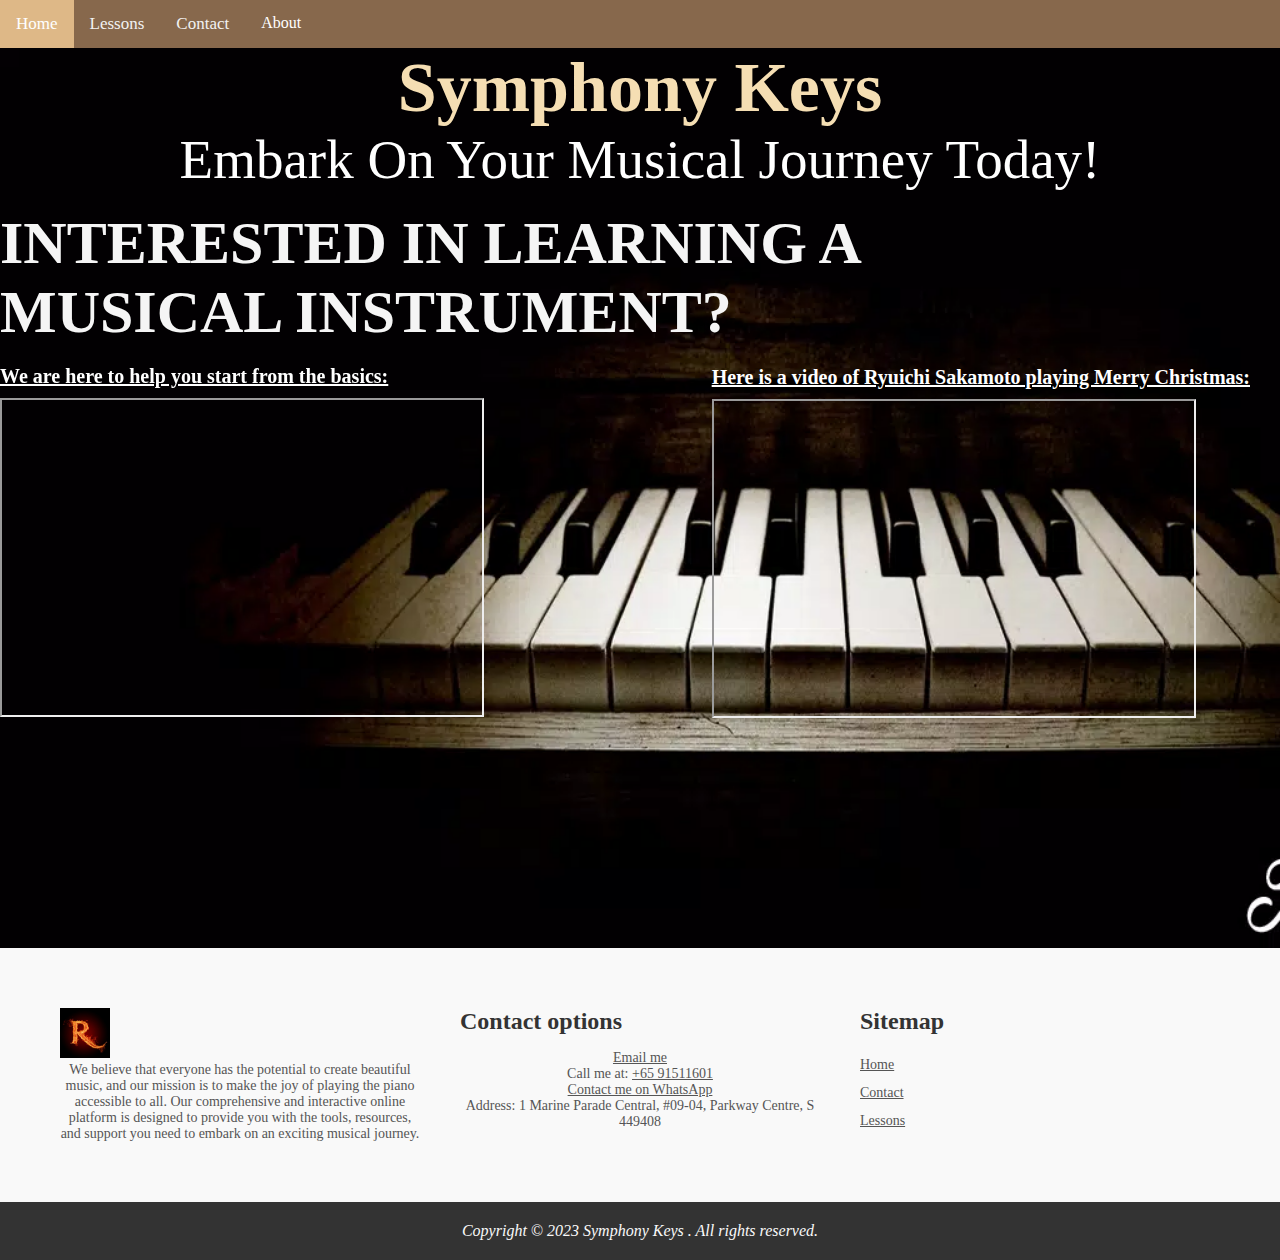
<file: index.html>
<!DOCTYPE html>
<html lang="en">
<head>
    <meta charset="UTF-8">
    <meta http-equiv="X-UA-Compatible" content="IE=edge">
    <meta name="viewport" content="width=device-width, initial-scale=1.0">
    <title>Symphony Keys</title>
    <link rel="stylesheet" href="./CSS/style.css">
    <link rel="icon" href="./Images/98176d8f-0cba-4f68-b981-fcd33d23a39f.jpg">
</head>
<body>
<!--Navigation Bar-->
    <div class="topnav">
        <a class="active" href="index.html">Home</a>
        <a href="Lessons.html">Lessons</a>
        <a href="Contact.html">Contact</a>
        <!--Dropdown Navigation-->
        <div class="dropdown">
          <button class="dropbtn">About<i class="fa fa-caret-down"></i></button>
          <div class="dropdown-content">
            <a href="Prices.html">Prices</a>
            <a href="Virtual.html">Virtual Piano</a>
            <a href="Registration.html">Registration</a>
          </div>
        </div>
        
    </div>
<!--Content under Navigation Bar-->
    <div class="bgimg">
        <h1>Symphony Keys</h1>
        <p>Embark On Your Musical Journey Today!</p>
        <br>
        <h3> INTERESTED IN LEARNING A<br>MUSICAL INSTRUMENT?</h3>
        <br>
<!--Videos From Youtube-->
        <h6>We are here to help you start from the basics:</h6>
        <iframe width="480" height="315"src="https://www.youtube.com/embed/rgaTLrZGlk0"></iframe> 
        <div class="youtube" style="float: right; margin-top: -32px; padding-right: 30px;">
        <h5>Here is a video of Ryuichi Sakamoto playing Merry Christmas:</h5>
        <iframe width="480" height="315"src="https://www.youtube.com/embed/LGs_vGt0MY8"></iframe>
        <br>
       
        </div>
       
    </div>
  <!--Footer-->
    <footer>
        <div class="footer-container">
          <div class="footer-col">
            <img src="./Images/98176d8f-0cba-4f68-b981-fcd33d23a39f.jpg" alt="logo">
            <p>We believe that everyone has the potential to create beautiful music, and our mission is to make the joy of playing the piano accessible to all. Our comprehensive and interactive online platform is designed to provide you with the tools, resources, and support you need to embark on an exciting musical journey.</p>
          </div>
          <!--Contact options + Address , click to redirect -->
          <div class="footer-col">
            <h4>Contact options</h4>
            <p><a href="mailto:glenystay781@gmail.com?subject=Enquiry&body=Hello, I have a question">Email me</a></p>
            <p>Call me at: <a href="tel:+1234567890">+65 91511601</a></p>
            <p><a href="https://wa.me/1234567890?text=Hello,%20I%20have%20a%20question">Contact me on WhatsApp</a></p>
            <p>Address:	1 Marine Parade Central, #09-04, Parkway Centre, S 449408</p>
          </div>
          <!--Sitemap , redirect to other pages -->
          <div class="footer-col">
            <h4>Sitemap</h4>
            <nav>
              <ul>
                <li><a href="index.html">Home</a></li>
                <li><a href="contact.html">Contact</a></li>
                <li><a href="Lessons.html">Lessons</a></li>
              </ul>
            </nav>        
          </div>
        </div>
      </footer>
      <!--Copy Right sentence-->
      <div class="bottombar">Copyright © 2023 Symphony Keys . All rights reserved.</div>   
</body>
</html>
</file>
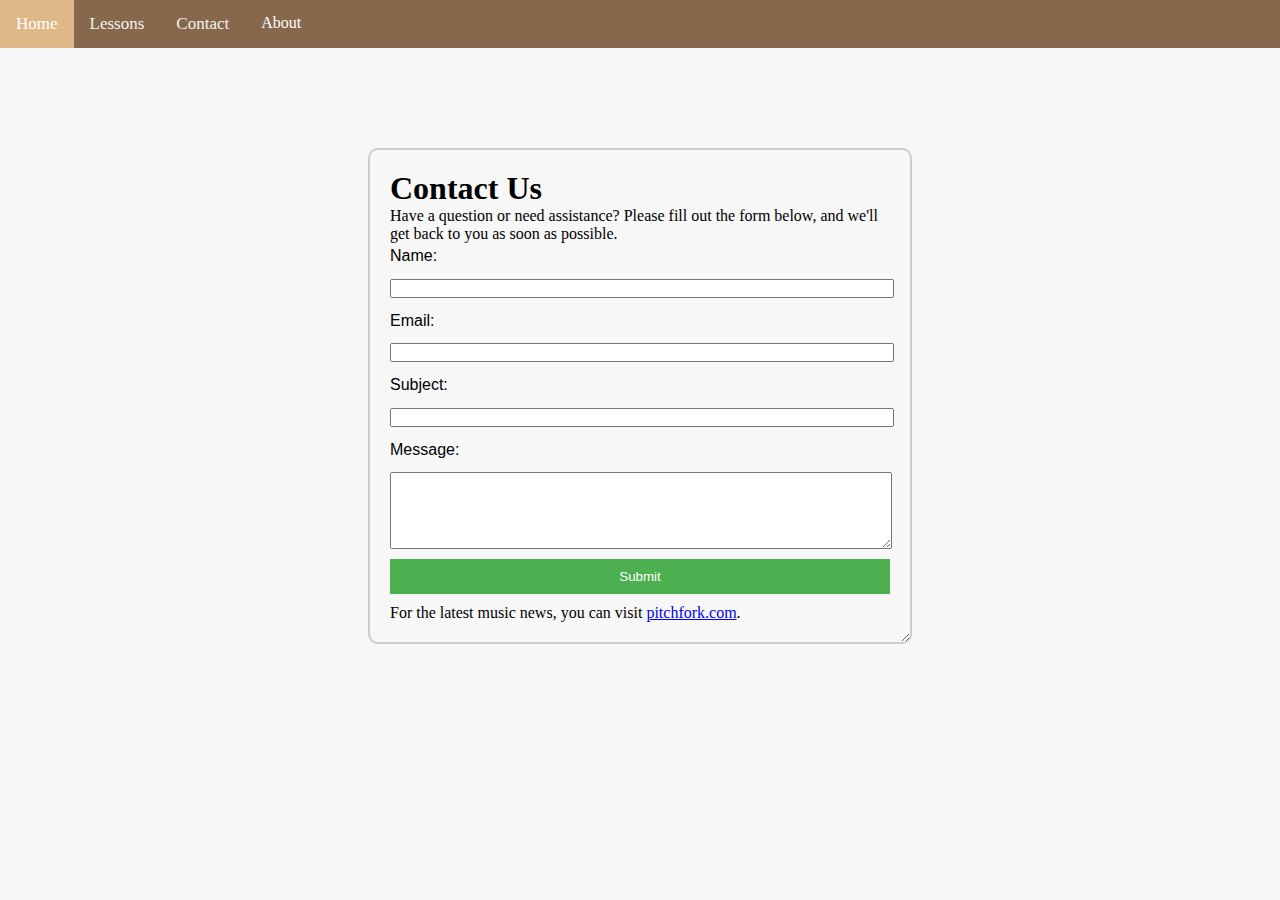
<file: Contact.html>
<!DOCTYPE html>
<html lang="en">
<head>
    <meta charset="UTF-8">
    <meta name="viewport" content="width=device-width, initial-scale=1.0">
    <title>Symphony Keys</title>
    <link rel="stylesheet" href="./CSS/Contact.css">
    <link rel="icon" href="./Images/98176d8f-0cba-4f68-b981-fcd33d23a39f.jpg">
</head>
<body>
<!--Navigation Bar-->
    <div class="topnav">
        <a class="active" href="index.html">Home</a>
        <a href="Lessons.html">Lessons</a>
        <a href="Contact.html">Contact</a>
        <div class="dropdown">
          <button class="dropbtn">About<i class="fa fa-caret-down"></i></button>
           <!--Dropdown Navigation-->
          <div class="dropdown-content">
            <a href="Prices.html">Prices</a>
            <a href="Virtual.html">Virtual Piano</a>
            <a href="Registration.html">Registration</a>
          </div>
        </div>
        
    </div>
<!--Content under Navigation Bar-->

<!--Form-->
    <main>
        <section class="contact-form">
            <h1>Contact Us</h1>
            <p>Have a question or need assistance? Please fill out the form below, and we'll get back to you as soon as possible.</p>

            <form id="contactForm" onsubmit="submitForm(event)">
                <label for="name">Name:</label>
                <input type="text" id="name" name="name" required>

                <label for="email">Email:</label>
                <input type="email" id="email" name="email" required>

                <label for="subject">Subject:</label>
                <input type="text" id="subject" name="subject" required>

                <label for="message">Message:</label>
                <textarea id="message" name="message" rows="5" required></textarea>

                <button type="submit">Submit</button>
            </form>
            <!--Hyperlink-->
            <p>For the latest music news, you can visit <a href="https://pitchfork.com/" target="_blank">pitchfork.com</a>.</p>
        </section>
    </main>

   

    <script src="./Javascript/Contact.js"></script>
</body>
</html>
</file>
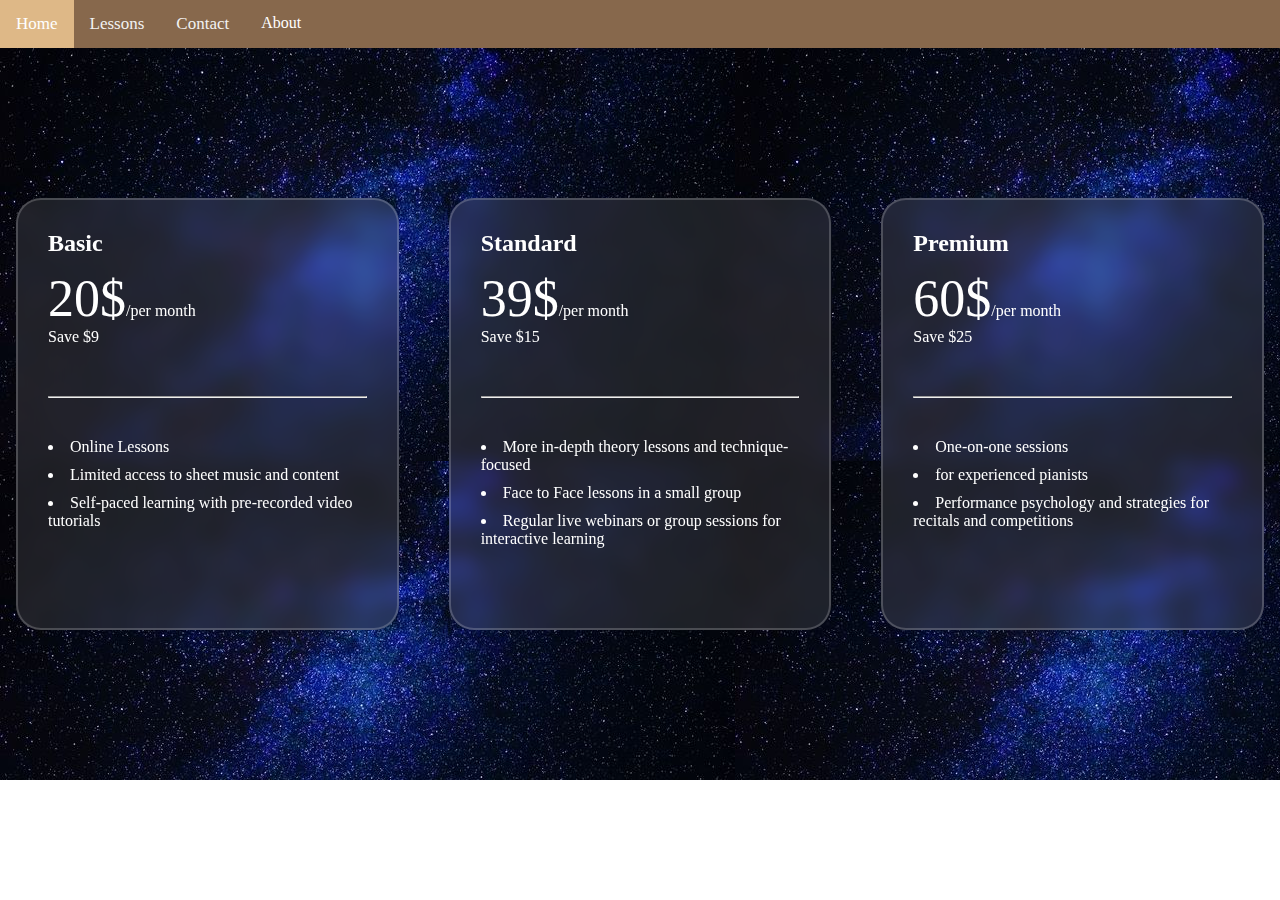
<file: Prices.html>
<!DOCTYPE html>
<html lang="en">
<head>
    <meta charset="UTF-8">
    <meta name="viewport" content="width=device-width, initial-scale=1.0">
    <link rel="stylesheet" href="./CSS/Pstyle.css">
    <link rel="icon" href="./Images/98176d8f-0cba-4f68-b981-fcd33d23a39f.jpg">
    <title>Symphony Keys</title>
</head>
<body>
<!--Navigation Bar-->
    <div class="topnav">
        <a class="active" href="index.html">Home</a>
        <a href="Lessons.html">Lessons</a>
        <a href="Contact.html">Contact</a>
        <!--Dropdown Navigation-->
        <div class="dropdown">
          <button class="dropbtn">About<i class="fa fa-caret-down"></i></button>
          <div class="dropdown-content">
            <a href="./Prices.html">Prices</a>
            <a href="Virtual.html">Virtual Piano</a>
            <a href="Registration.html">Registration</a>
          </div>
        </div>
        
    </div>
<!--Content under Navigation Bar-->
    <div class="bgimg">
        <div class="container">
            <div class="grid">
                <div class="card">
                    <h2 class="card_title">Basic</h2>
                    <p class="pricing">20$<span class="small">/per month</span></p>
                    <p>Save $9</p>
                    <hr>
                    <ul class="features">
                        <li>Online Lessons</li>
                        <li>Limited access to sheet music and content</li>
                        <li>Self-paced learning with pre-recorded video tutorials</li>
                    </ul>
                   
                </div>

                <div class="card">
                    <h2 class="card_title">Standard</h2>
                    <p class="pricing">39$<span class="small">/per month</span></p>
                    <p>Save $15</p>
                    <hr>
                    <ul class="features">
                        <li>More in-depth theory lessons and technique-focused</li>
                        <li>Face to Face lessons in a small group</li>
                        <li>Regular live webinars or group sessions for interactive learning</li>
                    </ul>
                     
                </div>

                <div class="card">
                    <h2 class="card_title">Premium</h2>
                    <p class="pricing">60$<span class="small">/per month</span></p>
                    <p>Save $25</p>
                    <hr>
                    <ul class="features">
                        <li>One-on-one sessions</li>
                        <li>for experienced pianists</li>
                        <li>Performance psychology and strategies for recitals and competitions</li>
                    </ul>
                    
                </div>
            </div>
</body>
</html>
</file>
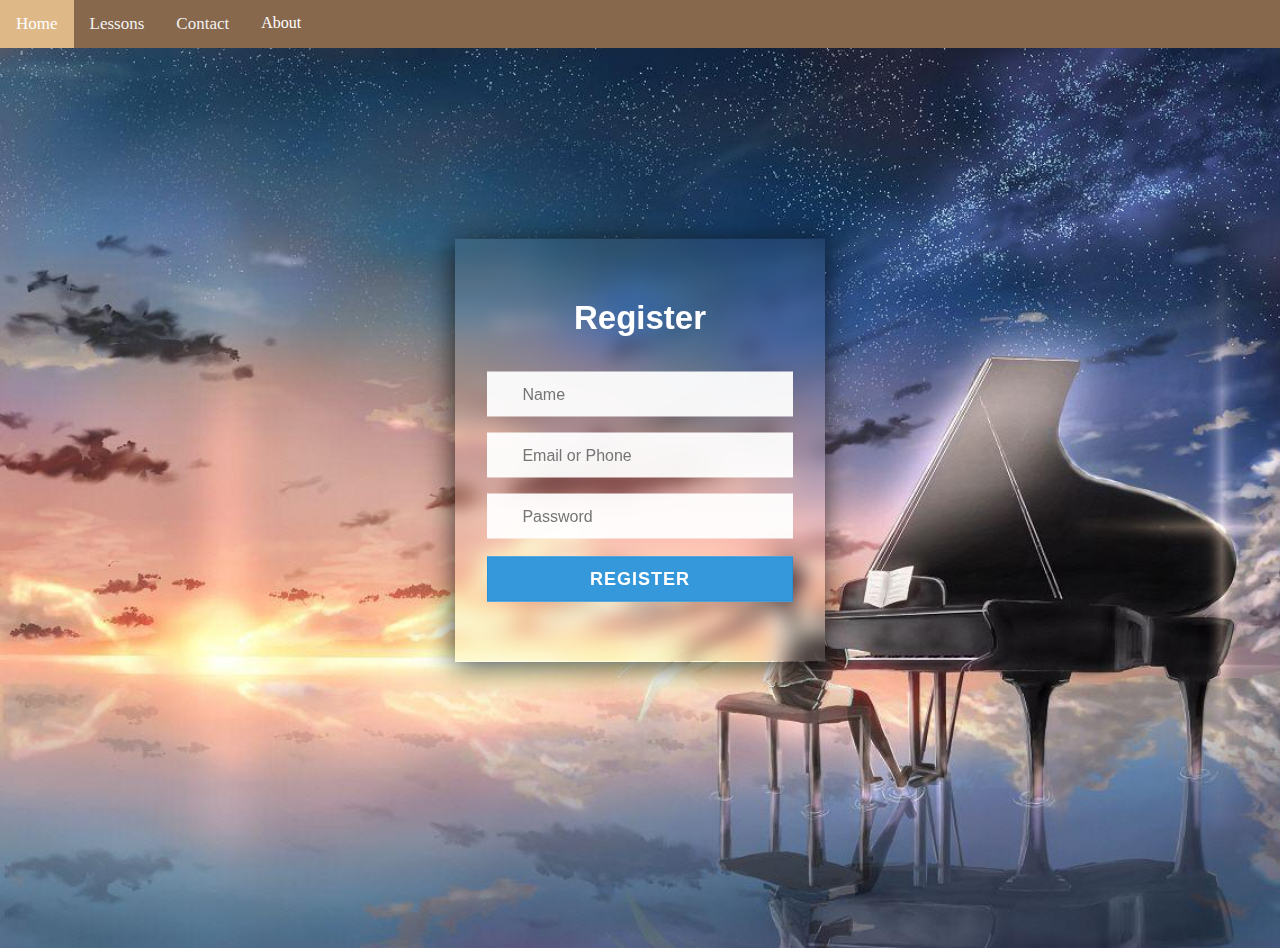
<file: Registration.html>
<!DOCTYPE html>
<html lang="en">
<head>
    <meta charset="UTF-8">
    <meta name="viewport" content="width=device-width, initial-scale=1.0">
    <title>Symphony Keys</title>
    <link rel="icon" href="./Images/98176d8f-0cba-4f68-b981-fcd33d23a39f.jpg">
    <link rel="stylesheet" href="./CSS/Rstyle.css">
    
</head>
<body>
  <!--Content under Navigation Bar-->
  <div class="topnav">
    <a class="active" href="index.html">Home</a>
    <a href="Lessons.html">Lessons</a>
    <a href="Contact.html">Contact</a>
     <!--Dropdown Navigation-->
    <div class="dropdown">
      <button class="dropbtn">About<i class="fa fa-caret-down"></i></button>
      <div class="dropdown-content">
        <a href="./Prices.html">Prices</a>
        <a href="Virtual.html">Virtual Piano</a>
        <a href="Registration.html">Registration</a>
      </div>
    </div>
    
</div>

<!--Content under Navigation Bar-->
  <div class="bgimg">
     <div class="content">
        <header>Register</header>
        <form action="#" id="registration-form">

          <div class="field">
            <span class="fa fa-user"></span>
            <input type="text" required placeholder="Name">
          </div>

           <div class="field space">
              <span class="fa fa-user"></span>
              <input type="text" required placeholder="Email or Phone">
           </div>

           <div class="field space">
              <span class="fa fa-lock"></span>
              <input type="password" class="pass-key" required placeholder="Password">
              <span class="show">SHOW</span>
           </div>
<br>
           <!--Register button-->
           <div class="field">
              <input type="submit" value="REGISTER">
           </div>
        </form>
     </div>
  </div>

  <!--JS show button for the password-->
  <script>
    const pass_field = document.querySelector('.pass-key');
    const showBtn = document.querySelector('.show');
    showBtn.addEventListener('click', function(){    //listen for a click event on the button
     if(pass_field.type === "password"){
       pass_field.type = "text";
       showBtn.textContent = "HIDE";
       showBtn.style.color = "#3498db";
     }else{                                 //If the password field's type is not "password", it means the characters are already shown
       pass_field.type = "password";
       showBtn.textContent = "SHOW";
       showBtn.style.color = "#222";
     }
    });
 </script>


<!--pop up after registration -->
      <script>
        // Get a reference to the form element
        const form = document.getElementById('registration-form');
      
        // Function to handle form submission It takes an event object as a parameter.
        function handleSubmit(event) {       
          event.preventDefault(); // Prevent the default form submission
      
          // Show a pop-up with a message
          alert('Registration successful!'); 
        }
      
        // Attach the form submission event listener
        form.addEventListener('submit', handleSubmit);
      </script>
      
<body>
</html>
</file>
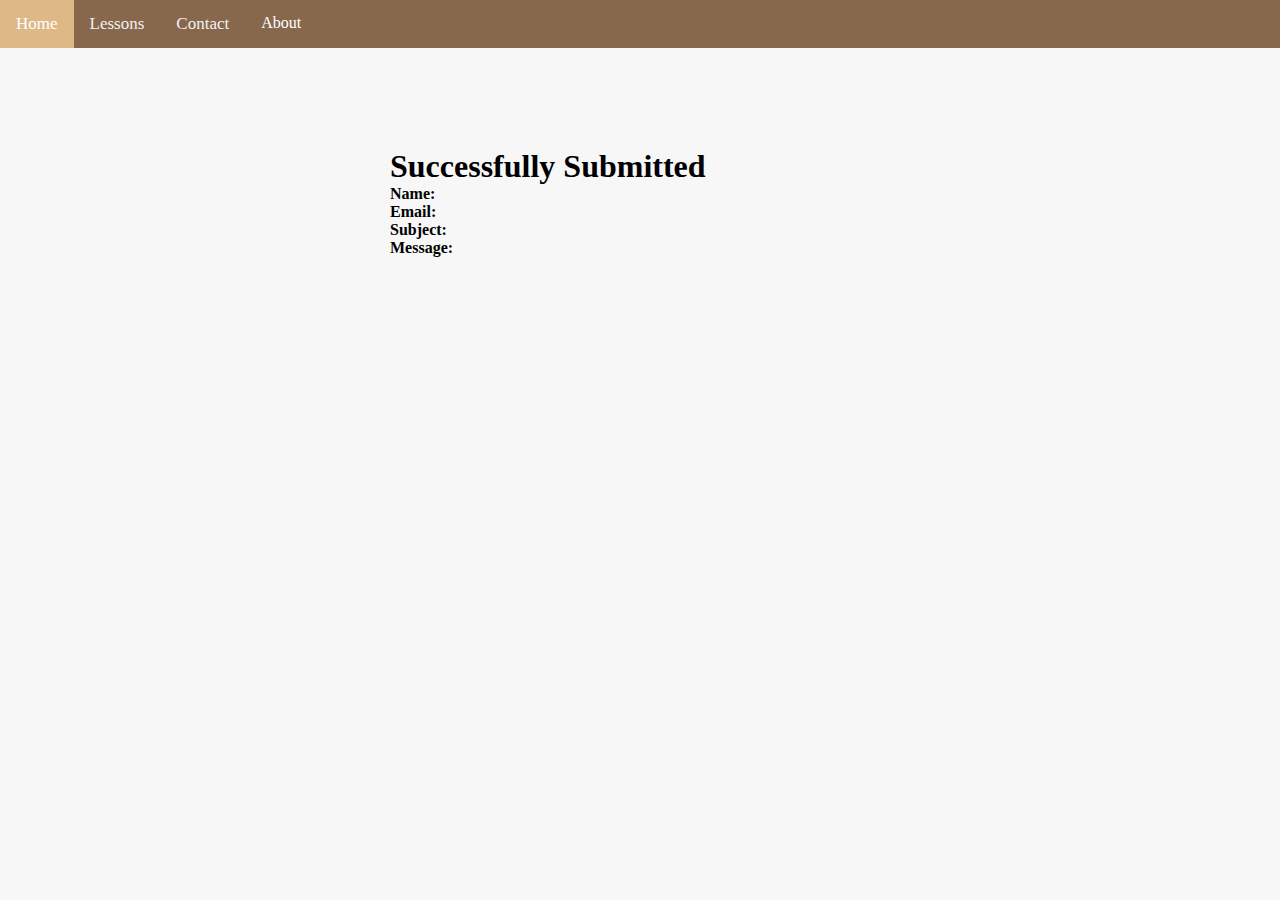
<file: response.html>
<!DOCTYPE html>
<html lang="en">
<head>
    <meta charset="UTF-8">
    <meta name="viewport" content="width=device-width, initial-scale=1.0">
    <title>Symphony Keys</title>
    <link rel="stylesheet" href="./CSS/Contact.css">
    <link rel="icon" href="./Images/98176d8f-0cba-4f68-b981-fcd33d23a39f.jpg">
</head>
<body>
 <!--Navigation Bar-->
    <div class="topnav">
        <a class="active" href="index.html">Home</a>
        <a href="Lessons.html">Lessons</a>
        <a href="Contact.html">Contact</a>
         <!--Dropdown Navigation-->
        <div class="dropdown">
          <button class="dropbtn">About<i class="fa fa-caret-down"></i></button>
          <div class="dropdown-content">
            <a href="Prices.html">Prices</a>
            <a href="Virtual.html">Virtual Piano</a>
            <a href="Registration.html">Registration</a>
          </div>
        </div>
        
    </div>
<!--Content under Navigation Bar-->
    <main>
        <section class="response">
            <h1>Successfully Submitted</h1>
            <p><strong>Name:</strong> <span id="responseName"></span></p>
            <p><strong>Email:</strong> <span id="responseEmail"></span></p>
            <p><strong>Subject:</strong> <span id="responseSubject"></span></p>
            <p><strong>Message:</strong> <span id="responseMessage"></span></p>
        </section>
    </main>
    <script>
        // retrieved value from localStorage is parsed using JSON.parse() to convert the JSON string back into a JS object
        const formData = JSON.parse(localStorage.getItem('formData')); 
        if (formData) {                                                        //checks if the formData object exists
            document.getElementById('responseName').textContent = formData.name;     //populate the HTML elements with the corresponding form data.
            document.getElementById('responseEmail').textContent = formData.email;
            document.getElementById('responseSubject').textContent = formData.subject;
            document.getElementById('responseMessage').textContent = formData.message;
        }
    </script>
</body>
    
</body>
</html>
</file>
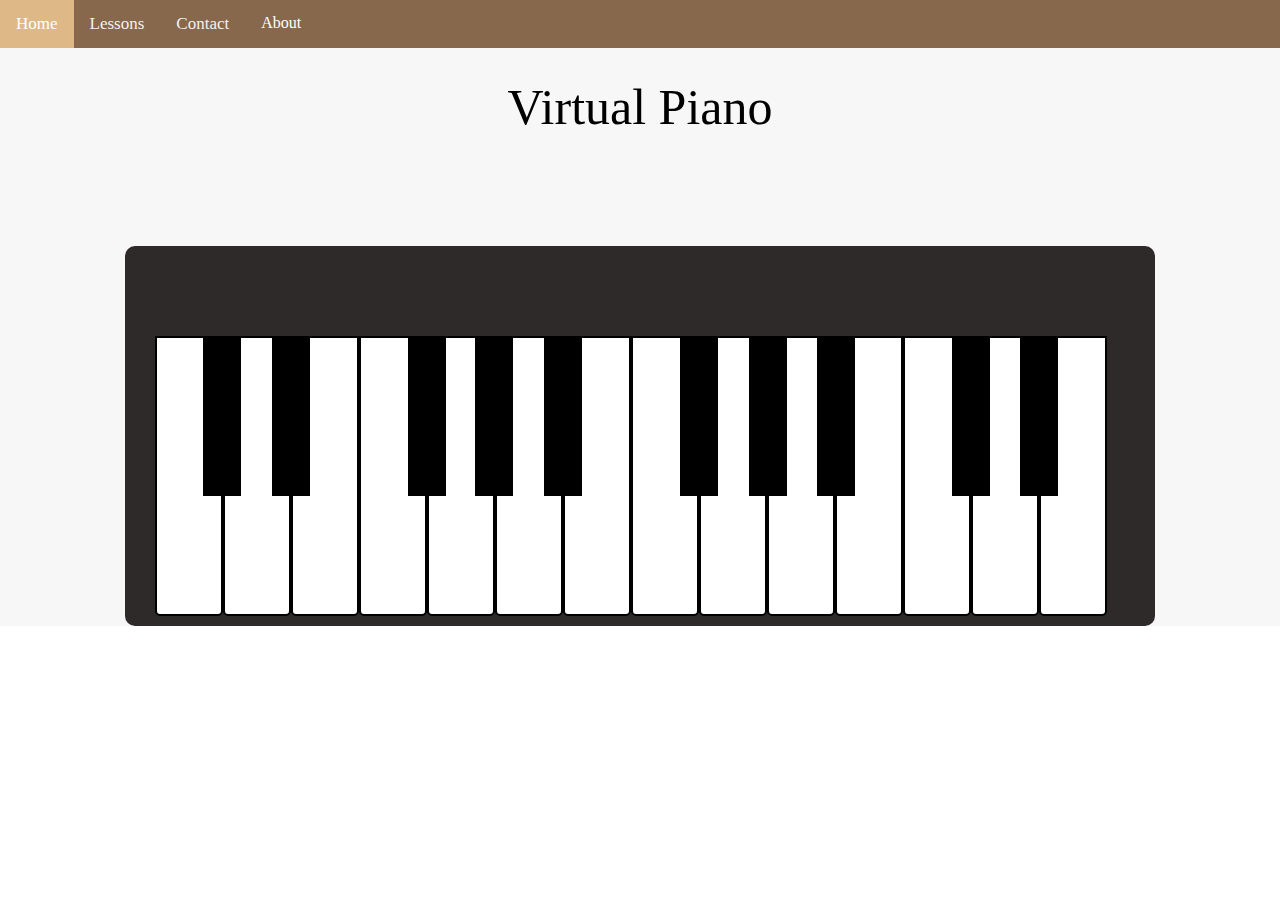
<file: Virtual.html>
<!DOCTYPE html>
<html>
<head>
  <title>Symphony Keys</title>
    <link rel="stylesheet" href="./CSS/Virtual.css">
    <link rel="icon" href="./Images/98176d8f-0cba-4f68-b981-fcd33d23a39f.jpg">
</head>
<body>
<div class="page-container"> <!-- container div for the entire page -->
<!--Navigation Bar-->
    <div class="topnav">
        <a class="active" href="index.html">Home</a>
        <a href="Lessons.html">Lessons</a>
        <a href="Contact.html">Contact</a>
         <!--Dropdown Navigation-->
        <div class="dropdown">
          <button class="dropbtn">About<i class="fa fa-caret-down"></i></button>
          <div class="dropdown-content">
            <a href="Prices.html">Prices</a>
            <a href="Virtual.html">Virtual Piano</a>
            <a href="Registration.html">Registration</a>
          </div>
        </div>
      </div>
<!--Content under Navigation Bar-->
      <p>Virtual Piano</p>
      
<!--Virtual Piano-->

    <div id="piano">

        <div class="keys">
            <div class="black-keys">
                <div class="key black-key"></div>
                <div class="key black-key"></div>
                <div class="key black-key"></div>
                <div class="key black-key"></div>
                <div class="key black-key"></div>
                <div class="key black-key"></div>
                <div class="key black-key"></div>
                <div class="key black-key"></div>
                <div class="key black-key"></div>
                <div class="key black-key"></div>
            </div>

            <div class="white-keys">
                <div class="key white-key"></div>
                <div class="key white-key"></div>
                <div class="key white-key"></div>
                <div class="key white-key"></div>
                <div class="key white-key"></div>
                <div class="key white-key"></div>
                <div class="key white-key"></div>
                <div class="key white-key"></div>
                <div class="key white-key"></div>
                <div class="key white-key"></div>
                <div class="key white-key"></div>
                <div class="key white-key"></div>
                <div class="key white-key"></div>
                <div class="key white-key"></div>
            </div>
        </div>

    </div>
</div>
  <script src="./Javascript/Virtual.js"></script>
</body>
</html>
</file>
<file: CSS/Pstyle.css>
/* BackGround Image */
.bgimg{
  background-image: url(../Images/f05f51d9d663c58e35171ba065d77097.jpg);
}

* {
  margin: 0;
  padding: 0;
  box-sizing: border-box;
}

/* Add a black background color to the top navigation */
.topnav {
    background-color:#87684c ;
    overflow: hidden;
  }
  
  /* Style the links inside the navigation bar */
  .topnav a {
    float: left;
    color: #f2f2f2;
    text-align: center;
    padding: 14px 16px;
    text-decoration: none;               /*Remove the underline on the links*/
    font-size: 17px;
  }
  
  /* Change the color of links on hover */
  .topnav a:hover {
    background-color: #ddd;
    color: black;
  }
  
  /* Add a color to the active/current link */
  .topnav a.active {
    background-color: burlywood;
    color: white;
  }

  /* The dropdown container */
.dropdown {
  float: left;
  overflow: hidden;
}

/* Dropdown button */
.dropdown .dropbtn {
  font-size: 16px;
  border: none;
  color: white;
  padding: 14px 16px;
  background-color: inherit;
  font-family: inherit;                /* Important for vertical align on mobile phones */
  margin: 0;                          /* Important for vertical align on mobile phones */
}

/* Add a white background color to the buttons */
.navbar a:hover, .dropdown:hover .dropbtn {
  background-color: #ddd;
}

/* Hide The Dropdown content */
.dropdown-content {
  display: none;
  position: absolute;
  background-color: #f9f9f9;
  min-width: 160px;
}

/* Links inside the dropdown */
.dropdown-content a {
  float: none;
  color: black;
  padding: 12px 16px;
  text-decoration: none;               
  display: block;                      /*make it vertical*/
  text-align: left;
}

/* Show the dropdown menu on hover */
.dropdown:hover .dropdown-content {
  display: block;
}

/*styling for the containers*/

body {
  color: white;
}

.container {
  max-width: 1320px;
  margin: 0 auto;
}

.grid {
  display: grid;
  grid-template-columns: 1fr 1fr 1fr;
  gap: 4%;                     /*make spacing between the three packages*/
  padding: 12% 0;              /*covers the entire page*/
}
 /*styling of the borders*/
.card {
  padding: 50px;
  background: rgba(255, 255, 255, 0.1);
  border: 2px solid rgba(255, 255, 255, 0.2);
  backdrop-filter: blur(10px);
  border-radius: 25px;
}
 /*font of the 39$/per month Save $15 etc...*/

.pricing .small {
  font-size: 16px;
}

hr {
  margin-top: 70px;
}

.features {
  margin: 40px 0;
  list-style-position: inside;
}

/*spacing between the list*/
.features li {
  padding-bottom: 10px;
}

.container {
  padding: 0 1rem;
}

.card {
  padding: 30px;
}

.card_title {
  font-size: 24px;
  margin-bottom: 12px;
}

.pricing {
      font-size: 52px;
  }

  hr {
      margin-top: 50px;
  }
</file>
<file: CSS/Rstyle.css>
.bgimg{
  background-image: url(../Images/3337039.jpg);
  height: 100vh;
  background-size: cover;
}


/* Add a black background color to the top navigation */
.topnav {
    background-color:#87684c ;
    overflow: hidden;
  }
  
  /* Style the links inside the navigation bar */
  .topnav a {
    float: left;
    color: #f2f2f2;
    text-align: center;
    padding: 14px 16px;
    text-decoration: none;             /*Remove the underline on the links*/
    font-size: 17px;
  }
  
  /* Change the color of links on hover */
  .topnav a:hover {
    background-color: #ddd;
    color: black;
  }
  
  /* Add a color to the active/current link */
  .topnav a.active {
    background-color: burlywood;
    color: white;
  }

  /* The dropdown container */
.dropdown {
  float: left;
  overflow: hidden;
}

/* Dropdown button */
.dropdown .dropbtn {
  font-size: 16px;
  border: none;
  color: white;
  padding: 14px 16px;
  background-color: inherit;
  font-family: inherit;                     /* Important for vertical align on mobile phones */
  margin: 0;                               /* Important for vertical align on mobile phones */
}

/* Add a white background color to the buttons */
.navbar a:hover, .dropdown:hover .dropbtn {
  background-color: #ddd;
}

/* Hide The Dropdown content */
.dropdown-content {
  display: none;
  position: absolute;
  background-color: #f9f9f9;
  min-width: 160px;
}

/* Links inside the dropdown */
.dropdown-content a {
  float: none;
  color: black;
  padding: 12px 16px;
  display: block;                       /*make it vertical*/
  text-align: left;
}

/* Show the dropdown menu on hover */
.dropdown:hover .dropdown-content {
  display: block;
}

/*Form styling*/

*{
  margin: 0;
  padding: 0;
  box-sizing: border-box;
}

/*style the form*/
.content{
  position: absolute;        /*make sure the form is in the center*/
  top: 50%;
  left: 50%;
  text-align: center;
  padding: 60px 32px;
  width: 370px;
  transform: translate(-50%,-50%);
  background: rgba(255,255,255,0.04);
  box-shadow: -1px 4px 28px 0px rgba(0,0,0,0.75);
  backdrop-filter: blur(9px);
}

/*style "register" */
.content header{
  color: white;
  font-size: 33px;
  font-weight: 600;
  margin: 0 0 35px 0;
  font-family: 'Montserrat',sans-serif;
}

/*style all the boxes*/
.field{
  position: relative;                     /*make sure the "SHOW" is within the box*/
  height: 45px;
  display: flex;
  background: rgba(255,255,255,0.94);
}

.field span{
  color: #222;
  width: 40px;
  line-height: 45px;
}

.field input{
  height: 100%;
  width: 100%;
  background: transparent;
  border: none;
  outline: none;
  font-size: 16px;
  font-family: 'Poppins',sans-serif;
}
 /*Spacing betweemn the boxes*/
.space{
  margin-top: 16px;
}

.show{
  position: absolute;
  right: 13px;
  font-size: 13px;
  font-weight: 700;
  color: #222;
  display: none;
  cursor: pointer;
  font-family: 'Montserrat',sans-serif;
}

.pass-key:valid ~ .show{         /*reveal the password when is valid*/
  display: block;
}

/*style the register button*/
.field input[type="submit"]{
  background: #3498db;
  border: 1px solid #2691d9;
  color: white;
  font-size: 18px;
  letter-spacing: 1px;
  font-weight: 600;
  cursor: pointer;
  font-family: 'Montserrat',sans-serif;
}

/*hover for register button*/
.field input[type="submit"]:hover{
  background: #2691d9;
}
</file>
<file: CSS/style.css>
/* BackGround Image */
.bgimg{
    background-image: url(../Images/screen-0.webp);
    height: 100vh;    /*Increases the length of the image*/
    background-size: cover;
}

/*reset the default margin and padding that browsers apply to elements*/
*{
  margin: 0%;
  padding: 0%;
}

/* Add a black background color to the top navigation */
.topnav {
    background-color:#87684c ;
    overflow: hidden;
  }
  
  /* Style the links inside the navigation bar */
  .topnav a {
    float: left;
    color: #f2f2f2;
    text-align: center;
    padding: 14px 16px;
    text-decoration: none;   /*Remove the underline on the links*/
    font-size: 17px;
  }
  
  /* Change the color of links on hover */
  .topnav a:hover {
    background-color: #ddd;
    color: black;
  }
  
  /* Add a color to the active/current link */
  .topnav a.active {
    background-color: burlywood;
    color: white;
  }

  /* The dropdown container */
.dropdown {
  float: left;
  overflow: hidden;
}

/* Dropdown button */
.dropdown .dropbtn {
  font-size: 16px;
  border: none;
  color: white;
  padding: 14px 16px;
  background-color: inherit;
  font-family: inherit;           /* for vertical align on mobile phones */
  margin: 0;                     /* for vertical align on mobile phones */
}

/* Add a white background color to the buttons */
.navbar a:hover, .dropdown:hover .dropbtn {
  background-color: #ddd;
}

/* Hide The Dropdown content */
.dropdown-content {
  display: none;
  position: absolute;
  background-color: #f9f9f9;
  min-width: 160px;
}

/* Links inside the dropdown */
.dropdown-content a {
  float: none;
  color: black;
  padding: 12px 16px;
  display: block;                       /*make it vertical*/
  text-align: left;
}

/* Show the dropdown menu on hover */
.dropdown:hover .dropdown-content {
  display: block;
}

/* styling all the size , fonts & positions of contents */
  h1{
    font-family:Algerian ;
    text-align: center;
    font-size: 70px;
    color:wheat;
  }

  p{
    text-align: center;
    color:white;
    font-family:Imprint MT shadow;
    font-size: 55px;
  }

  h3{
    text-align: left;
    color:whitesmoke;
    font-family: Cambria;
    font-size: 60px;
  }

  h6{
    color: white;
    font-size: 20px;
    text-decoration: underline;
    padding-bottom: 10px;

  }

  h5{
    color: white;
    font-size: 20px;
    text-decoration: underline;
    text-align: right;
    padding-bottom: 10px;
    
  }
  
  /*Styling Footer */

  footer {
    background-color: #f9f9f9;
    padding: 40px 0;
  }
  
  .footer-container {
    max-width: 1200px;            /*make it more concise in the middle */
    margin: 0 auto;               /*align to center*/
    display: flex;
  }
  
  .footer-col {
    flex-basis: 30%;
    padding: 20px;
  }
  
  /* style the size of the logo in footer*/
  .footer-col img {
    max-width: 50px;
  }
  
  /* style the size and stuff for "contact options and sitemap" */
  .footer-col h4 {
    font-size: 24px;
    margin-bottom: 15px;
    color: #333;
  }
  
  /* style the size and color for contents under contact options...etc */
  .footer-col p,
  .footer-col a {
    font-size: 14px;
    color: #555;
  }
  
  /*Get Rid of the dot for list under sitemap */
  .footer-col ul {
    list-style: none;
    padding: 0;
  }
  
  /*Give spacing between links for list under sitemap */
  .footer-col li {
    padding: 5px 0;
  }
  
  /*Hover for links in footer*/
  .footer-col a:hover {
    color: #000;
  }
  
  /*styling of copyright sentence*/
  .bottombar {
    padding: 20px 15px;
    background-color: #333;
    text-align: center;
    font-style: italic;
    color: #f9f9f9;
  }
</file>
<file: CSS/Contact.css>
/*reset the default margin and padding that browsers apply to elements*/
*{
  margin: 0%;
  padding: 0%;
}

/* Add a black background color to the top navigation */
.topnav {
    background-color:#87684c ;
    overflow: hidden;
  }
  
  /* Style the links inside the navigation bar */
  .topnav a {
    float: left;
    color: #f2f2f2;
    text-align: center;
    padding: 14px 16px;
    text-decoration: none;   /*Remove the underline on the links*/
    font-size: 17px;
  }
  
  /* Change the color of links on hover */
  .topnav a:hover {
    background-color: #ddd;
    color: black;
  }
  
  /* Add a color to the active/current link */
  .topnav a.active {
    background-color: burlywood;
    color: white;
  }

  /* The dropdown container */
.dropdown {
  float: left;
  overflow: hidden;
}

/* Dropdown button */
.dropdown .dropbtn {
  font-size: 16px;
  border: none;
  color: white;
  padding: 14px 16px;
  background-color: inherit;
  font-family: inherit;           /* for vertical align on mobile phones */
  margin: 0;                     /* for vertical align on mobile phones */
}

/* Add a white background color to the buttons */
.navbar a:hover, .dropdown:hover .dropbtn {
  background-color: #ddd;
}

/* Hide The Dropdown content */
.dropdown-content {
  display: none;
  position: absolute;
  background-color: #f9f9f9;
  min-width: 160px;
}

/* Links inside the dropdown */
.dropdown-content a {
  float: none;
  color: black;
  padding: 12px 16px;
  display: block;                       /*make it vertical*/
  text-align: left;
}

/* Show the dropdown menu on hover */
.dropdown:hover .dropdown-content {
  display: block;
}

/* Background Color*/
body {
  background-color: #f7f7f7;
  }

/* Style form */
body form {
  font-family: Arial, sans-serif;
  line-height: 1.6;
  margin: 0;
  padding: 0;
}
/*make the form in the middle of the page*/
main {
  padding: 100px;
}

.contact-form {
  max-width: 500px;
  margin: 0 auto;
  border: 2px solid #ccc; /* Add border to the form */
  padding: 20px; /* Add padding inside the form */
  border-radius: 10px; /* Add rounded corners to the form */
  resize: both; /* Allow the message box to be resizable */
  overflow: hidden; /* Hide any content that overflows beyond the container */

}

.contact-form label,
.contact-form input,
.contact-form textarea,
.contact-form button {
  display: block;
  width: 100%;
  margin-bottom: 10px;
}

.contact-form button {
  background-color: #4CAF50;
  color: white;
  padding: 10px 15px;
  border: none;
  cursor: pointer;
}


.response {
    max-width: 500px;
    margin: 0 auto;
}
</file>
<file: CSS/Virtual.css>
/*reset the default margin and padding that browsers apply to elements*/
*{
  margin: 0%;
  padding: 0%;
}

/* Add a black background color to the top navigation */
.topnav {
    background-color:#87684c ;
    overflow: hidden;
  }
  
  /* Style the links inside the navigation bar */
  .topnav a {
    float: left;
    color: #f2f2f2;
    text-align: center;
    padding: 14px 16px;
    text-decoration: none;   /*Remove the underline on the links*/
    font-size: 17px;
  }
  
  /* Change the color of links on hover */
  .topnav a:hover {
    background-color: #ddd;
    color: black;
  }
  
  /* Add a color to the active/current link */
  .topnav a.active {
    background-color: burlywood;
    color: white;
  }

  /* The dropdown container */
.dropdown {
  float: left;
  overflow: hidden;
}

/* Dropdown button */
.dropdown .dropbtn {
  font-size: 16px;
  border: none;
  color: white;
  padding: 14px 16px;
  background-color: inherit;
  font-family: inherit;           /* for vertical align on mobile phones */
  margin: 0;                     /* for vertical align on mobile phones */
}

/* Add a white background color to the buttons */
.navbar a:hover, .dropdown:hover .dropbtn {
  background-color: #ddd;
}

/* Hide The Dropdown content */
.dropdown-content {
  display: none;
  position: absolute;
  background-color: #f9f9f9;
  min-width: 160px;
}

/* Links inside the dropdown */
.dropdown-content a {
  float: none;
  color: black;
  padding: 12px 16px;
  display: block;                       /*make it vertical*/
  text-align: left;
}

/* Show the dropdown menu on hover */
.dropdown:hover .dropdown-content {
  display: block;
}

/*background color to the entire page */
.page-container {
  background-color: #f7f7f7;
}
/*style the "virtual piano heading"*/
p{
  text-align: center;
 font-size: 50px;
 padding: 30px;
}

#piano {
  margin-top: 80px; /* Add some space between navigation bar and piano */
  height: 290px;
  padding: 90px 0px 0px 30px;
  background-color: rgb(47, 42, 42);
  border-radius: 10px;
  max-width: 1000px; /* Set maximum width to center piano */
  margin-left: auto;
  margin-right: auto;
}

.white-keys {
  display: flex;
}

.black-keys {
  position: relative;
}

.white-key {
  width: 68px;
  height: 280px;
  background-color: #fff;
  border-radius: 0 0 5px 5px;
  border: solid #000 2px;
  box-sizing: border-box;
}

.black-key {
  width: 38px;
  height: 160px;
  position: absolute;
  background-color: #000;
}

/*positioning each of the black keys at specific horizontal positions within the parent container*/
.black-key:nth-child(1) {
  left: 48px;
}

.black-key:nth-child(2) {
  left: 117px;
}

.black-key:nth-child(3) {
  left: 253px;
}

.black-key:nth-child(4) {
  left: 320px;
}

.black-key:nth-child(5) {
  left: 389px;
}

.black-key:nth-child(6) {
  left: 525px;
}

.black-key:nth-child(7) {
  left: 594px;
}

.black-key:nth-child(8) {
  left: 662px;
}

.black-key:nth-child(9) {
  left: 797px;
}

.black-key:nth-child(10) {
  left: 865px;
}
</file>
